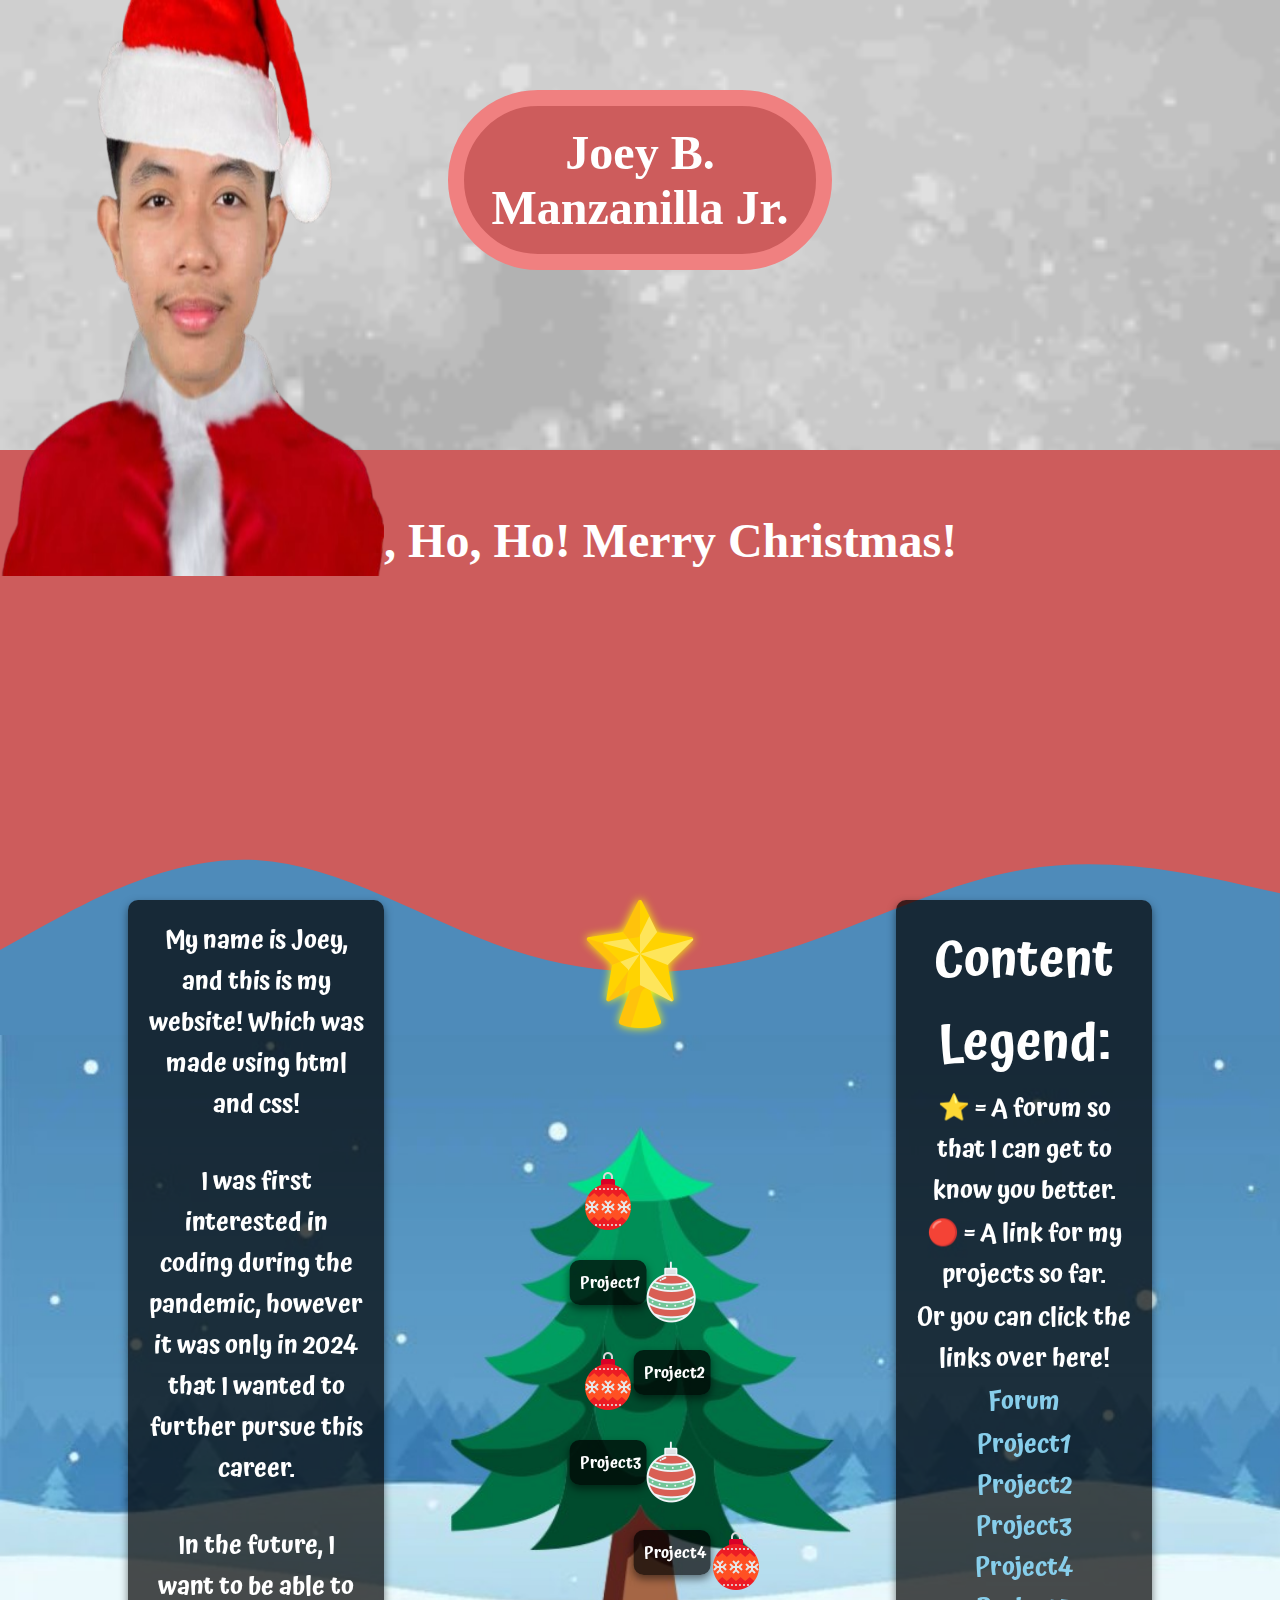
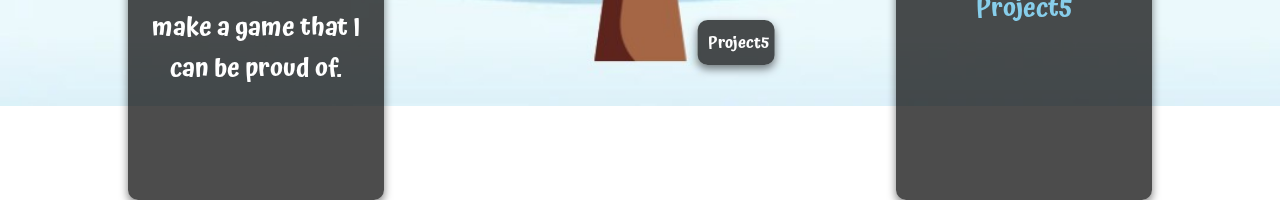
<file: index.html>
<!DOCTYPE html>
<html>
    <head>
        <meta charset="UTF-8">
        <meta name="viewport" content="width=device-width, initial-scale=1.0">
        <title>Midterm Project</title>
        <link rel="stylesheet" href="format.css">
        <link rel="preconnect" href="https://fonts.googleapis.com">
        <link rel="preconnect" href="https://fonts.gstatic.com" crossorigin>
        <link href="https://fonts.googleapis.com/css2?family=Mountains+of+Christmas:wght@400;700&family=Snowburst+One&display=swap" rel="stylesheet">
        <link rel="preconnect" href="https://fonts.googleapis.com">
        <link rel="preconnect" href="https://fonts.gstatic.com" crossorigin>
        <link href="https://fonts.googleapis.com/css2?family=Atma:wght@300;400;500;600;700&family=Roboto:ital,wght@0,100;0,300;0,400;0,500;0,700;0,900;1,100;1,300;1,400;1,500;1,700;1,900&display=swap" rel="stylesheet">
        <link rel="icon" type="image/png" href="images/icon2.png">
    </head>
    <body>
         <div id="body-background">
            <div id="content-container">
                <div id="box-name">
                    <p>Joey B. Manzanilla Jr.</p>
                </div>
                <div id="portrait-container">
                    <img src="images/portrait1.png">   
                        <div id="portrait-box">
                            <p>  Ho, Ho, Ho! Merry Christmas!</p>
                        </div>
                </div>
                <section class="section-top">    
                    <svg xmlns="http://www.w3.org/2000/svg" viewBox="0 0 1440 320"><path fill="#4e8bba" fill-opacity="1" d="M0,224L48,197.3C96,171,192,117,288,122.7C384,128,480,192,576,224C672,256,768,256,864,229.3C960,203,1056,149,1152,133.3C1248,117,1344,139,1392,149.3L1440,160L1440,320L1392,320C1344,320,1248,320,1152,320C1056,320,960,320,864,320C768,320,672,320,576,320C480,320,384,320,288,320C192,320,96,320,48,320L0,320Z"></path></svg>
                </section>
            </div>
            <div class="section2">
              <img src="images/background.jpg">
                <div id="text-box1">
                    <h1>Content Legend:</h1><br><br>
                    <p>⭐ = A forum so that I can get to know you better.</p><br><br>
                    <p>🔴 = A link for my projects so far.</p><br><br>
                    <p>Or you can click the links over here!</p><br><br>
                    <p><a href="revised website/others/forum/form.html">Forum</a></p><br><br>
                    <p>
                        <a href="revised website/others/project1.html" target="_blank">Project1<br></a>
                        <a href="revised website/others/project2.html" target="_blank">Project2<br></a>
                        <a href="revised website/others/ManzanillaE3-main/index1.html" target="_blank">Project3<br></a>
                        <a href="revised website/others/ManzanillaE3-main/More.html" target="_blank">Project4<br></a>
                        <a href="revised website/others/Ex5_Manzanilla/project5.html" target="_blank">Project5<br></a>
                    </p><br><br>
                </div>
                <div id="text-box2">
                    <p>My name is Joey, and this is my website! Which was made using html and css!</p><br><br>
                    <p>I was first interested in coding during the pandemic, however it was only in 2024 that I wanted to further pursue this career.</p><br><br>
                    <p>In the future, I want to be able to make a game that I can be proud of.</p><br><br>
                </div>
                    <div class="star">
                        <a href="revised website/others/forum/form.html">
                             <img src="images/star.png">
                        </a>
                    </div>
                    <div class="ball1">
                        <a href="revised website/others/project1.html" target="_blank">
                            <img src="images/ball1.png">
                            <span class="text-box"><p>Project1</p></span>
                        </a>
                    </div>
                    <div class="ball2">
                        <a href="revised website/others/project2.html" target="_blank">
                            <img src="images/ball2.png">
                            <span class="text-box"><p>Project2</p></span>
                        </a>
                    </div>
                    <div class="ball3">
                        <a href="revised website/others/ManzanillaE3-main/index1.html" target="_blank">
                            <img src="images/ball1.png">
                            <span class="text-box"><p>Project3</p></span>
                        </a>
                    </div>
                    <div class="ball4">
                        <a href="revised website/others/ManzanillaE3-main/More.html" target="_blank">
                            <img src="images/ball2.png">
                            <span class="text-box"><p>Project4</p></span>
                        </a>
                    </div>
                    <div class="ball5">
                        <a href="revised website/others/Ex5_Manzanilla/project5.html" target="_blank">
                        <img src="images/ball1.png">
                        <span class="text-box"><p>Project5</p></span>
                        </a>
                    </div>
            </div> 
    </body>
</html>
</file>
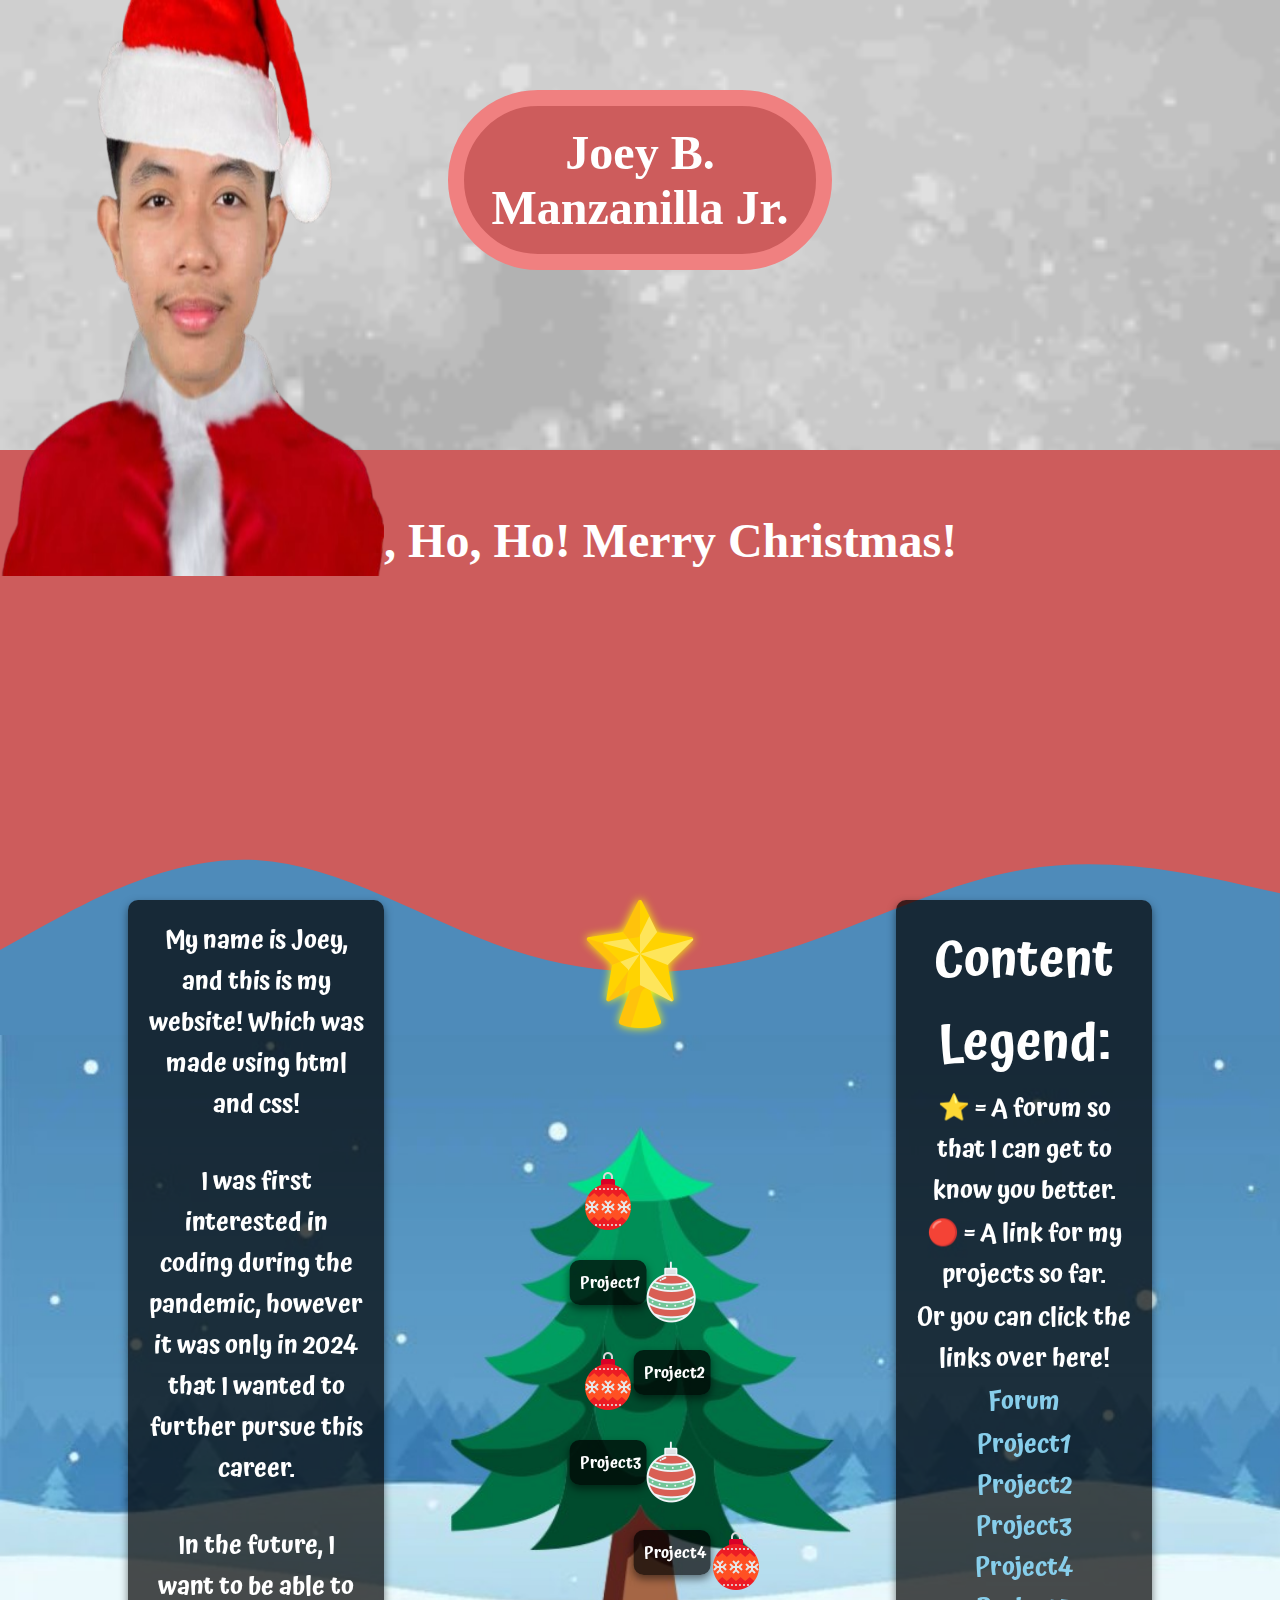
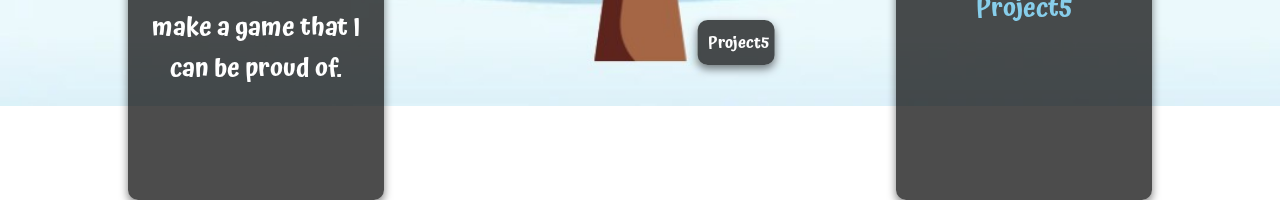
<file: revised website/index.html>
<!DOCTYPE html>
<html>
    <head>
        <meta charset="UTF-8">
        <meta name="viewport" content="width=device-width, initial-scale=1.0">
        <title>Midterm Project</title>
        <link rel="stylesheet" href="format.css">
        <link rel="preconnect" href="https://fonts.googleapis.com">
        <link rel="preconnect" href="https://fonts.gstatic.com" crossorigin>
        <link href="https://fonts.googleapis.com/css2?family=Mountains+of+Christmas:wght@400;700&family=Snowburst+One&display=swap" rel="stylesheet">
        <link rel="preconnect" href="https://fonts.googleapis.com">
        <link rel="preconnect" href="https://fonts.gstatic.com" crossorigin>
        <link href="https://fonts.googleapis.com/css2?family=Atma:wght@300;400;500;600;700&family=Roboto:ital,wght@0,100;0,300;0,400;0,500;0,700;0,900;1,100;1,300;1,400;1,500;1,700;1,900&display=swap" rel="stylesheet">
        <link rel="icon" type="image/png" href="images/icon2.png">
    </head>
    <body>
         <div id="body-background">
            <div id="content-container">
                <div id="box-name">
                    <p>Joey B. Manzanilla Jr.</p>
                </div>
                <div id="portrait-container">
                    <img src="images/portrait1.png">   
                        <div id="portrait-box">
                            <p>  Ho, Ho, Ho! Merry Christmas!</p>
                        </div>
                </div>
                <section class="section-top">    
                    <svg xmlns="http://www.w3.org/2000/svg" viewBox="0 0 1440 320"><path fill="#4e8bba" fill-opacity="1" d="M0,224L48,197.3C96,171,192,117,288,122.7C384,128,480,192,576,224C672,256,768,256,864,229.3C960,203,1056,149,1152,133.3C1248,117,1344,139,1392,149.3L1440,160L1440,320L1392,320C1344,320,1248,320,1152,320C1056,320,960,320,864,320C768,320,672,320,576,320C480,320,384,320,288,320C192,320,96,320,48,320L0,320Z"></path></svg>
                </section>
            </div>
            <div class="section2">
              <img src="images/background.jpg">
                <div id="text-box1">
                    <h1>Content Legend:</h1><br><br>
                    <p>⭐ = A forum so that I can get to know you better.</p><br><br>
                    <p>🔴 = A link for my projects so far.</p><br><br>
                    <p>Or you can click the links over here!</p><br><br>
                    <p><a href="others/forum/form.html">Forum</a></p><br><br>
                    <p>
                        <a href="others/project1.html" target="_blank">Project1<br></a>
                        <a href="others/project2.html" target="_blank">Project2<br></a>
                        <a href="others/ManzanillaE3-main/index1.html" target="_blank">Project3<br></a>
                        <a href="others/ManzanillaE3-main/More.html" target="_blank">Project4<br></a>
                        <a href="others/Ex5_Manzanilla/project5.html" target="_blank">Project5<br></a>
                    </p><br><br>
                </div>
                <div id="text-box2">
                    <p>My name is Joey, and this is my website! Which was made using html and css!</p><br><br>
                    <p>I was first interested in coding during the pandemic, however it was only in 2024 that I wanted to further pursue this career.</p><br><br>
                    <p>In the future, I want to be able to make a game that I can be proud of.</p><br><br>
                </div>
                    <div class="star">
                        <a href="others/forum/form.html">
                             <img src="images/star.png">
                        </a>
                    </div>
                    <div class="ball1">
                        <a href="others/project1.html" target="_blank">
                            <img src="images/ball1.png">
                            <span class="text-box"><p>Project1</p></span>
                        </a>
                    </div>
                    <div class="ball2">
                        <a href="others/project2.html" target="_blank">
                            <img src="images/ball2.png">
                            <span class="text-box"><p>Project2</p></span>
                        </a>
                    </div>
                    <div class="ball3">
                        <a href="others/ManzanillaE3-main/index1.html" target="_blank">
                            <img src="images/ball1.png">
                            <span class="text-box"><p>Project3</p></span>
                        </a>
                    </div>
                    <div class="ball4">
                        <a href="others/ManzanillaE3-main/More.html" target="_blank">
                            <img src="images/ball2.png">
                            <span class="text-box"><p>Project4</p></span>
                        </a>
                    </div>
                    <div class="ball5">
                        <a href="others/Ex5_Manzanilla/project5.html" target="_blank">
                        <img src="images/ball1.png">
                        <span class="text-box"><p>Project5</p></span>
                        </a>
                    </div>
            </div> 
    </body>
</html>
</file>
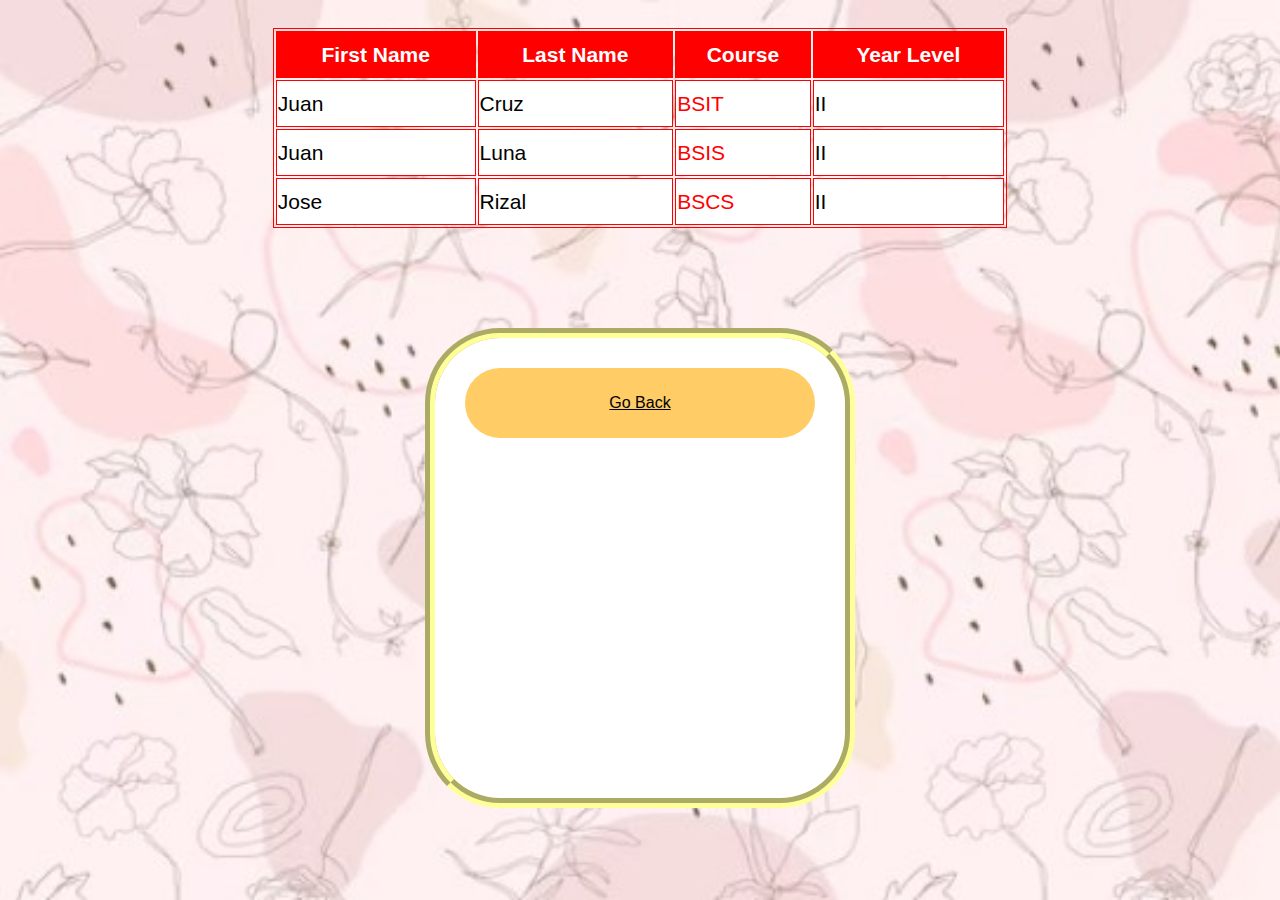
<file: revised website/others/Ex5_Manzanilla/Output3.html>
<!DOCTYPE html>

<html>
	<head>
		<title>Output3</title>
		<link rel = "stylesheet" type = "text/css" href = "format.css">
	</head>
	<body>
		<table>
			<tr>
				<th>First Name</th>
				<th>Last Name</th>
				<th>Course</th>
				<th>Year Level</th>
			</tr>
			<tr>
				<td>Juan</td>
				<td>Cruz</td>
				<td class = "td3">BSIT</td>
				<td>II</td>
			</tr>
			<tr>
				<td>Juan</td>
				<td>Luna</td>
				<td class = "td3">BSIS</td>
				<td>II</td>
			</tr>
			<tr>
				<td>Jose</td>
				<td>Rizal</td>
				<td class = "td3">BSCS</td>
				<td>II</td>
			</tr>
		</table>
		
		<div class = "box4">
			<a href = "websites/project5.html" target = "_self">Go Back</a>
		</div>
	</body>
</html>
</file>
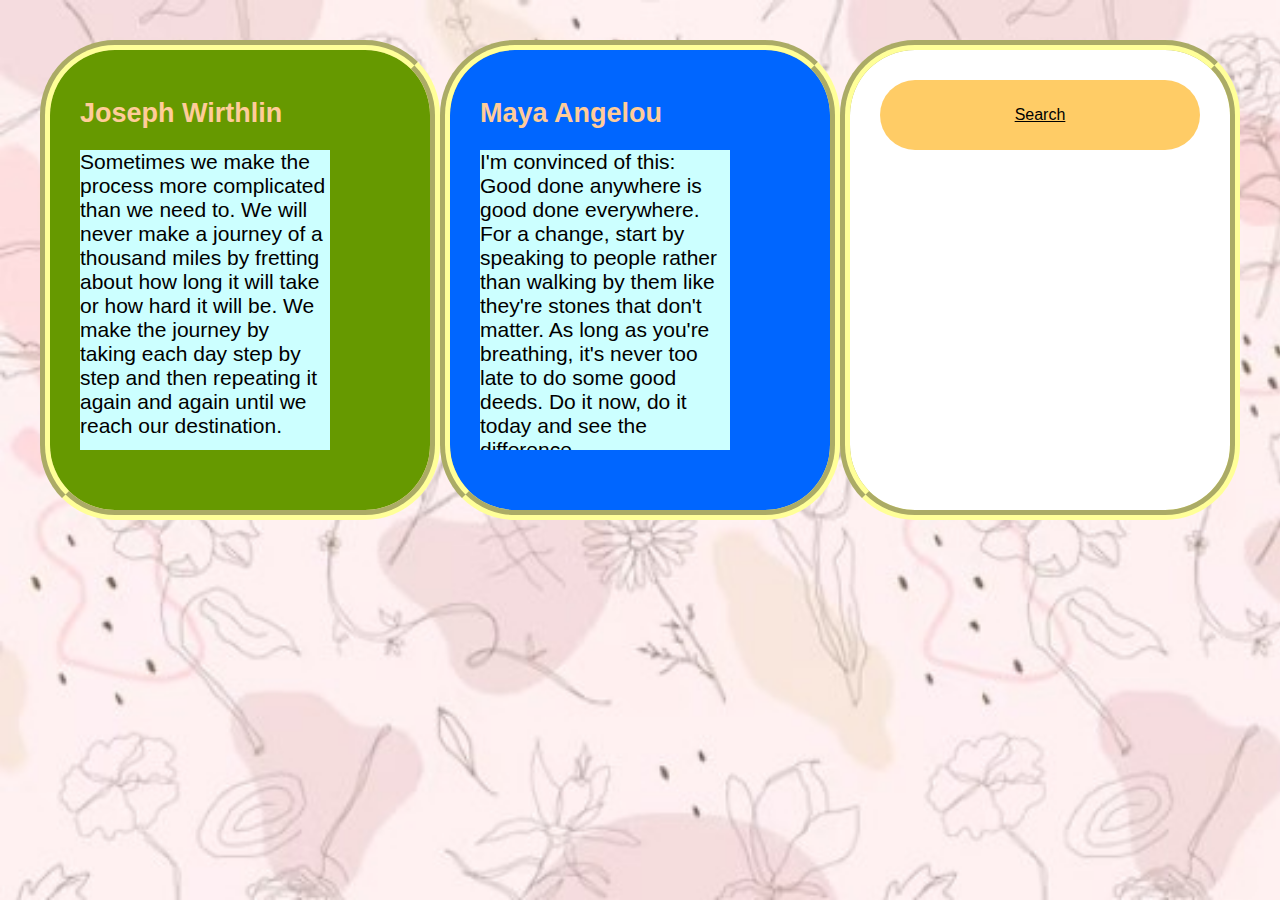
<file: revised website/others/Ex5_Manzanilla/project5.html>
<!DOCTYPE html>

<html>
	<head>
		<title>CSS Boxes</title>
		<link rel = "stylesheet" type = "text/css" href = "format.css">
	</head>
	<body class = "wrapper">
		<div class = "box1">
				<h1>Joseph Wirthlin</h1>
				<p>Sometimes we make the process more complicated than we need to. We will never make a 
				journey of a thousand miles by fretting about how long it will take or how hard it will be. We 
				make the journey by taking each day step by step and then repeating it again and again until we 
				reach our destination.</p>
		</div>
		<div class = "box2">
			<h1>Maya Angelou</h1>
			<p class = "scroll">I'm convinced of this: Good done anywhere is good done everywhere. For a change, start by 
speaking to people rather than walking by them like they're stones that don't matter. As long as 
you're breathing, it's never too late to do some good deeds. Do it now, do it today and see the 
difference.</p>
		</div>
		<div class = "box3">
			<a href = "Output3.html" target = "_self">Search</a>
		</div>
	</body>
</html>
</file>
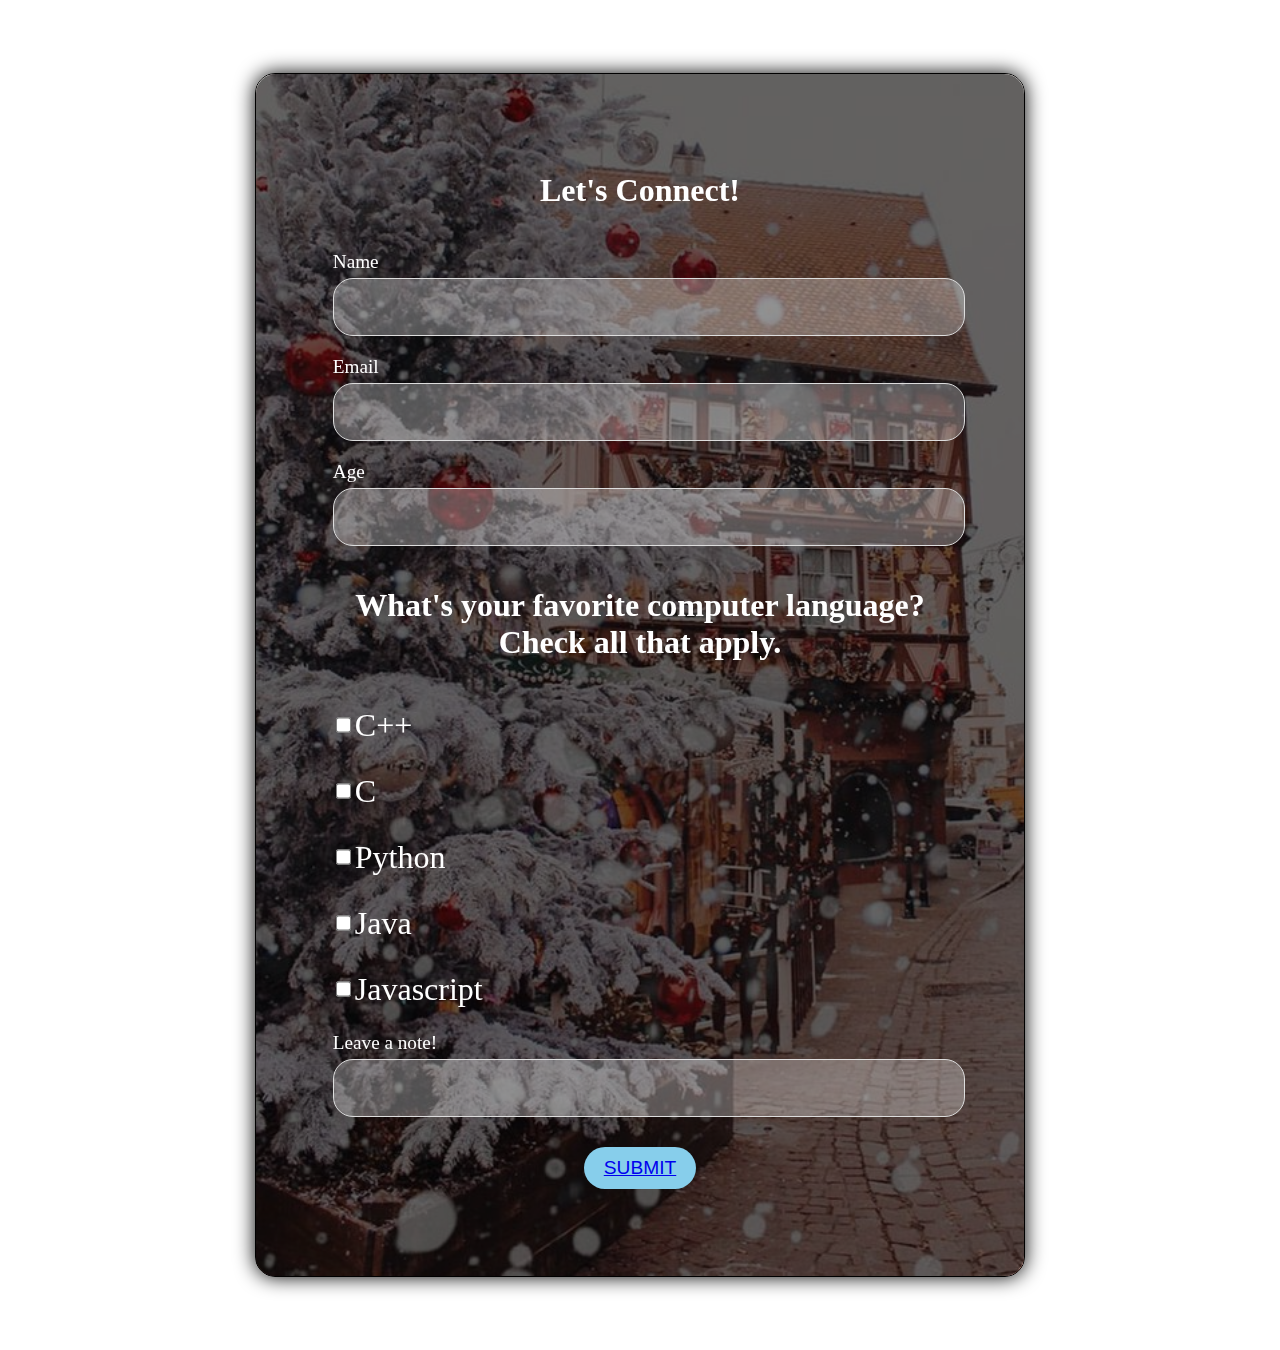
<file: revised website/others/forum/form.html>
<!DOCTYPE html>
<html lang="en">
<head>
    <meta charset="UTF-8">
    <meta name="viewport" content="width=device-width, initial-scale=1.0">
    <title>Document</title>
    <link rel="stylesheet" href="forum.css">
</head>
<body>
    <div class="forum">
        <form>
            <h1>Let's Connect!</h1>
            
            <div class="form-group">
                <label>Name</label>
                <input type="text">
            </div>
            <div class="form-group">
                <label>Email</label>
                <input type="email">
            </div>
            <div class="form-group">
                <label>Age</label>
                <input type="text">
            </div>
            <h1>What's your favorite computer language? Check all that apply.</h1>
            <div class="form-group checkbox-container">
                <div class="checkbox-group">
                    <input type="checkbox" id="c++">
                    <label for="c++">C++</label>
                </div>
                <div class="checkbox-group">
                    <input type="checkbox" id="c">
                    <label for="c">C</label>
                </div>
                <div class="checkbox-group">
                    <input type="checkbox" id="python">
                    <label for="python">Python</label>
                </div>
                <div class="checkbox-group">
                    <input type="checkbox" id="python">
                    <label for="python">Java</label>
                </div>
                <div class="checkbox-group">
                    <input type="checkbox" id="python">
                    <label for="python">Javascript</label>
                </div>
                <div class="form-group">
                    <label>Leave a note!</label>
                    <input type="text">
                </div>
            </div>
            <button><a href="thanks.html">SUBMIT</a></button>
        </form>
    </div>
</body>
</html>
</file>
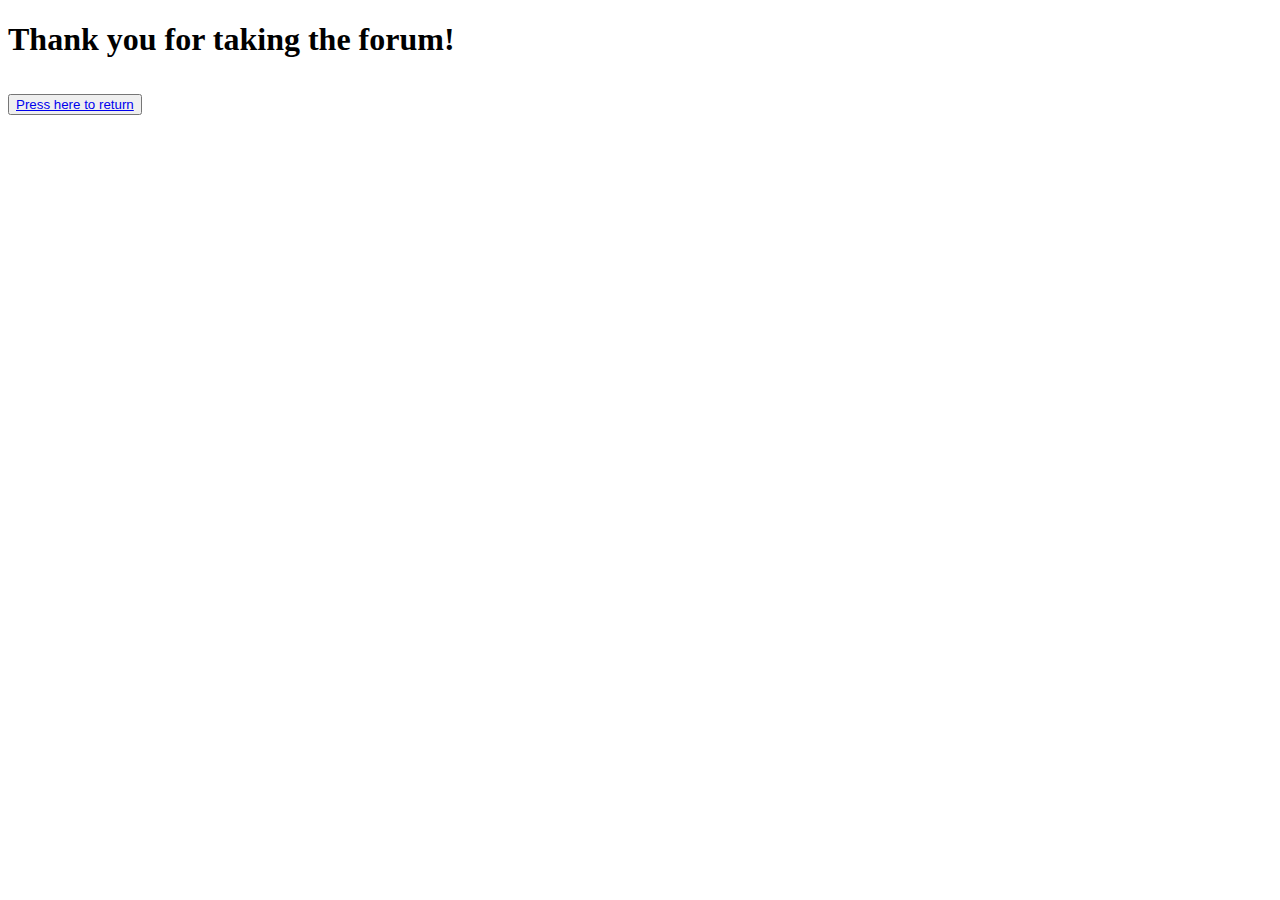
<file: revised website/others/forum/thanks.html>
<!DOCTYPE html>
<html lang="en">
<head>
    <meta charset="UTF-8">
    <meta name="viewport" content="width=device-width, initial-scale=1.0">
    <title>Document</title>
</head>
<body>
    <h1>Thank you for taking the forum!<h1>
    <button><a href="../../index.html">Press here to return<a></button>
</body>
</html>
</file>
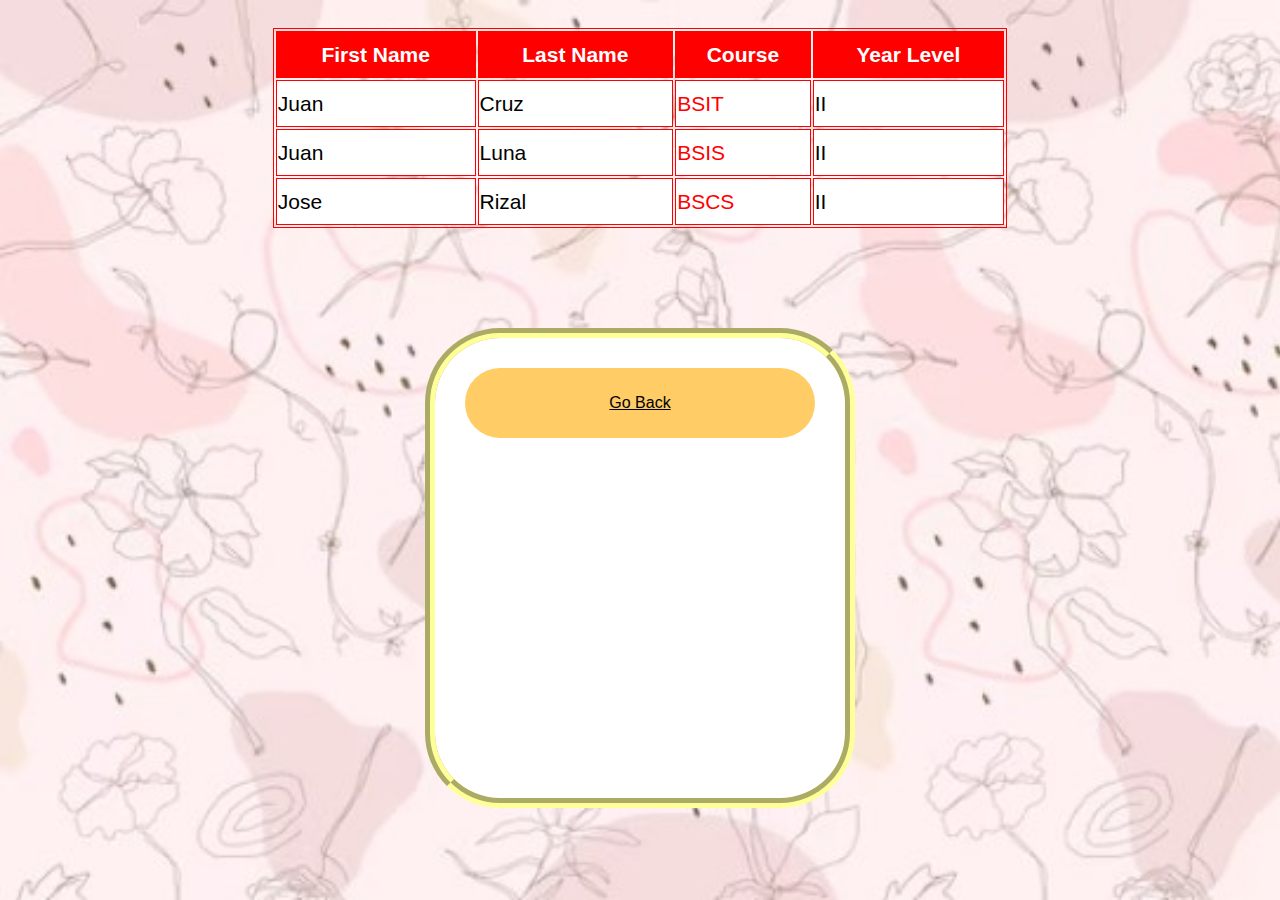
<file: revised website/others/Ex5_Manzanilla/websites/Output3.html>
<!DOCTYPE html>

<html>
	<head>
		<title>Output3</title>
		<link rel = "stylesheet" type = "text/css" href = "format.css">
	</head>
	<body>
		<table>
			<tr>
				<th>First Name</th>
				<th>Last Name</th>
				<th>Course</th>
				<th>Year Level</th>
			</tr>
			<tr>
				<td>Juan</td>
				<td>Cruz</td>
				<td class = "td3">BSIT</td>
				<td>II</td>
			</tr>
			<tr>
				<td>Juan</td>
				<td>Luna</td>
				<td class = "td3">BSIS</td>
				<td>II</td>
			</tr>
			<tr>
				<td>Jose</td>
				<td>Rizal</td>
				<td class = "td3">BSCS</td>
				<td>II</td>
			</tr>
		</table>
		
		<div class = "box4">
			<a href ="project5.html" target = "_self">Go Back</a>
		</div>
	</body>
</html>
</file>
<file: format.css>
*{
    margin: 0;
    padding: 0;
    box-sizing: border-box;
}

#body-background{
    background-image: url("images/background1.gif");
    background-repeat: no-repeat;
    background-attachment: fixed;
    background-size: cover;
    position: relative;
    overflow-x: hidden;
    overflow-y: hidden;
}

h1{
    color: white; 
    font-size: 3em; 
    margin: 0; 
    font-family: "Mountains of Christmas", serif;
    font-weight: 700;
    font-style: normal;
    font-size: clamp(1.5em, 5vw, 3em);
}

p{
    color: white; 
    font-size: 3em; 
    margin: 0; 
    font-family: "Mountains of Christmas", serif;
    font-weight: 700;
    font-style: normal;
    font-size: clamp(1.5em, 5vw, 3em);
}

#content-container{
    display: flex;
    position: relative;
    flex-direction: column;
    width: 100vw;
    height: 100vh;
    justify-content: center;
    align-items: center;

}

#box-name{
    position: fixed;
    display: flex;
    background-color: indianred;
    width: 30vw;
    height: 20vh;
    top: 20%;
    left: 50%;
    transform: translate(-50%, -50%);
    text-align: center;
    border-radius: 100px;
    justify-content: center;
    align-items: center;
    overflow: hidden;
    border: 1rem solid lightcoral;
}

#portrait-container {
    width: 100%; 
    height: 100%;
    display: flex;
    text-align: center;  
    flex-direction: column;
    justify-content: flex-start; 
    align-items: flex-start; 
    margin-bottom: 0;
    position: fixed;
}

#portrait-container img {
    display: block;
    position: absolute;
    width: 30vw;
    height: 64vh;
    top: 0;
    left: 0; 
    margin-bottom: 0;
    z-index: 2;
}

#portrait-box {
    position: fixed; 
    top: 60%; 
    left:  50%;
    transform: translate(-50%, -50%); 
    width: 100%; 
    height: 20vh; 
    background-color: indianred; 
    display: flex;
    justify-content: center; 
    align-items: center; 
    z-index: 1;
}

.section-top {
    width: 100%;
    height: 50vh;
    padding: 0;
    text-align: center;
    position: relative;
    overflow: hidden; 
    top: 40%;
    background-color: indianred;
    z-index: 2;
}

.section-top svg {
    width: 100%;
    height: auto;
    display: inline;
    position: absolute;
    bottom: 0; 
    left: 0;
    z-index: 2;
}

.section2 {
    width: 100vw; 
    height: 100vh;
    display: flex;
    justify-content: center; 
    align-items: center;
    z-index: 2;
}

.section2 img {
    width: 100%;
    height: auto;
    pointer-events: none;
    z-index: 1;
}

.container1{
    position: relative;
    display: flex;
    align-items: center;
    text-align: center;
    justify-content: center;
    width: 100%;
    z-index: 2;
}

#text-box1 {
    position: absolute;
    top: 75%;              
    right: 10%;           
    transform: translateY(-50%);
    width: 20vw; 
    height: 100vh;         
    padding: 20px;
    background-color: rgba(0, 0, 0, 0.7); 
    text-align: center;
    border-radius: 10px;
    box-shadow: 0px 4px 8px rgba(0, 0, 0, 0.5);     
    z-index: 2; 
    font-size: 0.1rem;     
}

#text-box2 {
    position: absolute;
    top: 75%;              
    left: 10%;           
    transform: translateY(-50%);
    width: 20vw; 
    height: 100vh;         
    padding: 20px;
    background-color: rgba(0, 0, 0, 0.7); 
    text-align: center;
    border-radius: 10px;
    box-shadow: 0px 4px 8px rgba(0, 0, 0, 0.5);         
    z-index: 2;  
}
 
.section2 p{
    font-family: "Atma", system-ui;
  font-weight: 600;
  font-style: normal;
  font-size: 1.6rem;
}

.section2 h1{
    font-family: "Atma", system-ui;
  font-weight: 600;
  font-style: normal;
  font-size: 3.2rem;
}

.container{
    width: 100%;
    height: 100%;
    position: relative;
}

.star{
    position: absolute;
    width: 10%;
    height: 10%;
    top: 50%;
    z-index: 10;
}

.star img {
    filter: drop-shadow(0px 0px 5px yellow);
}

.text-box {
    position: absolute;
    top: 100%; 
    left: 50%; 
    transform: translateX(-50%); 
    width: 6vw;
    height: 5vh;
    padding: 10px;
    background-color: rgba(0, 0, 0, 0.7);
    text-align: center;
    border-radius: 10px;
    box-shadow: 0px 4px 8px rgba(0, 0, 0, 0.5);
    z-index: 10;
    font-size: 1rem;
    color: white; 
}

.ball1, .ball2, .ball3, .ball4, .ball5 {
    position: absolute;
    width: 5%;
    height: 5%;
    z-index: 10;
}

.text-box p {
    margin: 0;
    font-size: 1rem;
}

.ball1{
    position: absolute;
    width: 5%;
    height: 5%;
    top: 65%;
    right: 50%;
    z-index: 10;
}

.ball2{
    position: absolute;
    width: 5%;
    height: 5%;
    top: 70%;
    right: 45%;
    z-index: 10;
}

.ball3{
    position: absolute;
    width: 5%;
    height: 5%;
    top: 75%;
    right: 50%;
    z-index: 10;
}

.ball4{
    position: absolute;
    width: 5%;
    height: 5%;
    top: 80%;
    right: 45%;
    z-index: 10;
}

.ball5{
    position: absolute;
    width: 5%;
    height: 5%;
    top: 85%;
    right: 40%;
    z-index: 10;
}

a{
    text-decoration: none;
}

a:link {
    color: skyblue;
  }
  
  a:visited {
    color: green;
  }
  
  a:hover {
    color: red;
  }
  
  a:active {
    color: yellow;
  }
</file>
<file: revised website/format.css>
*{
    margin: 0;
    padding: 0;
    box-sizing: border-box;
}

#body-background{
    background-image: url("images/background1.gif");
    background-repeat: no-repeat;
    background-attachment: fixed;
    background-size: cover;
    position: relative;
    overflow-x: hidden;
    overflow-y: hidden;
}

h1{
    color: white; 
    font-size: 3em; 
    margin: 0; 
    font-family: "Mountains of Christmas", serif;
    font-weight: 700;
    font-style: normal;
    font-size: clamp(1.5em, 5vw, 3em);
}

p{
    color: white; 
    font-size: 3em; 
    margin: 0; 
    font-family: "Mountains of Christmas", serif;
    font-weight: 700;
    font-style: normal;
    font-size: clamp(1.5em, 5vw, 3em);
}

#content-container{
    display: flex;
    position: relative;
    flex-direction: column;
    width: 100vw;
    height: 100vh;
    justify-content: center;
    align-items: center;

}

#box-name{
    position: fixed;
    display: flex;
    background-color: indianred;
    width: 30vw;
    height: 20vh;
    top: 20%;
    left: 50%;
    transform: translate(-50%, -50%);
    text-align: center;
    border-radius: 100px;
    justify-content: center;
    align-items: center;
    overflow: hidden;
    border: 1rem solid lightcoral;
}

#portrait-container {
    width: 100%; 
    height: 100%;
    display: flex;
    text-align: center;  
    flex-direction: column;
    justify-content: flex-start; 
    align-items: flex-start; 
    margin-bottom: 0;
    position: fixed;
}

#portrait-container img {
    display: block;
    position: absolute;
    width: 30vw;
    height: 64vh;
    top: 0;
    left: 0; 
    margin-bottom: 0;
    z-index: 2;
}

#portrait-box {
    position: fixed; 
    top: 60%; 
    left:  50%;
    transform: translate(-50%, -50%); 
    width: 100%; 
    height: 20vh; 
    background-color: indianred; 
    display: flex;
    justify-content: center; 
    align-items: center; 
    z-index: 1;
}

.section-top {
    width: 100%;
    height: 50vh;
    padding: 0;
    text-align: center;
    position: relative;
    overflow: hidden; 
    top: 40%;
    background-color: indianred;
    z-index: 2;
}

.section-top svg {
    width: 100%;
    height: auto;
    display: inline;
    position: absolute;
    bottom: 0; 
    left: 0;
    z-index: 2;
}

.section2 {
    width: 100vw; 
    height: 100vh;
    display: flex;
    justify-content: center; 
    align-items: center;
    z-index: 2;
}

.section2 img {
    width: 100%;
    height: auto;
    pointer-events: none;
    z-index: 1;
}

.container1{
    position: relative;
    display: flex;
    align-items: center;
    text-align: center;
    justify-content: center;
    width: 100%;
    z-index: 2;
}

#text-box1 {
    position: absolute;
    top: 75%;              
    right: 10%;           
    transform: translateY(-50%);
    width: 20vw; 
    height: 100vh;         
    padding: 20px;
    background-color: rgba(0, 0, 0, 0.7); 
    text-align: center;
    border-radius: 10px;
    box-shadow: 0px 4px 8px rgba(0, 0, 0, 0.5);     
    z-index: 2; 
    font-size: 0.1rem;     
}

#text-box2 {
    position: absolute;
    top: 75%;              
    left: 10%;           
    transform: translateY(-50%);
    width: 20vw; 
    height: 100vh;         
    padding: 20px;
    background-color: rgba(0, 0, 0, 0.7); 
    text-align: center;
    border-radius: 10px;
    box-shadow: 0px 4px 8px rgba(0, 0, 0, 0.5);         
    z-index: 2;  
}
 
.section2 p{
    font-family: "Atma", system-ui;
  font-weight: 600;
  font-style: normal;
  font-size: 1.6rem;
}

.section2 h1{
    font-family: "Atma", system-ui;
  font-weight: 600;
  font-style: normal;
  font-size: 3.2rem;
}

.container{
    width: 100%;
    height: 100%;
    position: relative;
}

.star{
    position: absolute;
    width: 10%;
    height: 10%;
    top: 50%;
    z-index: 10;
}

.star img {
    filter: drop-shadow(0px 0px 5px yellow);
}

.text-box {
    position: absolute;
    top: 100%; 
    left: 50%; 
    transform: translateX(-50%); 
    width: 6vw;
    height: 5vh;
    padding: 10px;
    background-color: rgba(0, 0, 0, 0.7);
    text-align: center;
    border-radius: 10px;
    box-shadow: 0px 4px 8px rgba(0, 0, 0, 0.5);
    z-index: 10;
    font-size: 1rem;
    color: white; 
}

.ball1, .ball2, .ball3, .ball4, .ball5 {
    position: absolute;
    width: 5%;
    height: 5%;
    z-index: 10;
}

.text-box p {
    margin: 0;
    font-size: 1rem;
}

.ball1{
    position: absolute;
    width: 5%;
    height: 5%;
    top: 65%;
    right: 50%;
    z-index: 10;
}

.ball2{
    position: absolute;
    width: 5%;
    height: 5%;
    top: 70%;
    right: 45%;
    z-index: 10;
}

.ball3{
    position: absolute;
    width: 5%;
    height: 5%;
    top: 75%;
    right: 50%;
    z-index: 10;
}

.ball4{
    position: absolute;
    width: 5%;
    height: 5%;
    top: 80%;
    right: 45%;
    z-index: 10;
}

.ball5{
    position: absolute;
    width: 5%;
    height: 5%;
    top: 85%;
    right: 40%;
    z-index: 10;
}

a{
    text-decoration: none;
}

a:link {
    color: skyblue;
  }
  
  a:visited {
    color: green;
  }
  
  a:hover {
    color: red;
  }
  
  a:active {
    color: yellow;
  }
</file>
<file: revised website/others/Ex5_Manzanilla/format.css>
.box1{
	width: 350px;
	height: 400px;
	background-color: #669900;
	padding: 30px;
	border: 10px #ffff99 solid;
	border-radius: 75px; 
	border-style: groove;
}

.box1:hover{
	background-color: #334d00;
}

.box2{
	width: 350px;
	height: 400px;
	background-color: #0066ff;
	padding: 30px;
	border: 10px #ffff99 solid;
	border-radius: 75px;
	border-style: groove;
}

.box2:hover{
	background-color: #002966;
}

.box3{
	width: 350px;
	height: 400px;
	background-color: #ffffff;
	padding: 30px;
	border: 10px #ffff99 solid;
	border-radius: 75px;
	border-style: groove;
}

.box3:hover{
	background-color: #dddddd;
}

h1{
	color:#ffcc99;
	font-size: 27px;
	font-family: Helvetica, Verdana, Arial;
}

a{
	display: block;
	width: 100%;
	height: 70px;
	background-color: #ffcc66;
	border-radius: 75px;
	text-align: center;
	line-height: 70px;
	font-family: Helvetica, Verdana, Arial;
	color: #000000;
}

a:hover{
	color: #660066;
	background-color: #ffaa00;
}

a:active{
	color: #cc00cc;
	background-color: #b37700;
}

a:hover{
	color: #ff33ff;
	background-color: #4d3300;
}

p{
	width: 250px;
	height: 300px;
	background-color: #ccffff;
	font-size: 21px;
	font-family: Helvetica, Verdana, Arial;
}

p.box2{
	width: 250px;
	height: 300px;
	background-color: #ccffff;
	overflow: auto;
	font-size: 21px;
}

p:hover{
	background-color: #009999;
}

.scroll {
  overflow: scroll;
}

.wrapper{
	padding: 20px;
	margin: 20px;
	display: flex;
	justify-content: space-between;
}

body{
	background-image: url("background1.jpg");
	background-repeat: no-repeat;
	background-attachment: fixed;
	background-size: cover;
	padding: 20px;
}

table{
	border: 1px solid red;
	width: 60%;
	height: 200px;
	font-size: 21px;
	font-family: Helvetica, Verdana, Arial;
	margin: auto;
}

th{
	border: 1px solid red;
	background-color: red;
	color: white;
}

td{
	border: 1px solid red;
	color: black;
	background-color: white;
}

.td3{
	color: red;
	background-color: white;
}

.box4{
	width: 350px;
	height: 400px;
	background-color: #ffffff;
	padding: 30px;
	border: 10px #ffff99 solid;
	border-radius: 75px;
	border-style: groove;
	margin: auto;
	margin-top: 100px;
	display: block;
}

.box4 a{
	display: inline-block;
}

.box4:hover{
	background-color: #dddddd;
}
</file>
<file: revised website/others/forum/forum.css>
body {
    display: flex;
    align-items: center;
    justify-content: center;
    height: 150vh;
    margin: 0;
    text-align: center;
}

.forum {
    border: 1px solid black;
    width: 60%;
    height: auto;
    background: url("images/yessir.jpg");
    background-size: cover;
    background-position: fixed;
    color: white;
    border-radius: 20px;
    box-shadow: 0px 0px 20px black;
    margin: 10% auto;
}

form {
    display: flex;
    flex-direction: column;
    align-items: center;
    box-sizing: border-box;
    padding: 10%;
    width: 100%;
    height: 100%;
    border-radius: 20px;
    backdrop-filter: brightness(40%);
    gap: 20px;
}

.form-group {
    display: flex;
    flex-direction: column;
    align-items: flex-start; 
    width: 100%;
    gap: 5px; 
}

.checkbox-container {
    display: flex;
    gap: 20px; 
    flex-wrap: wrap; 
    justify-content: center; 
}

.checkbox-group {
    display: flex;
    align-items: center;
}

.checkbox-group input[type="checkbox"] {
    transform: scale(1.2);
    margin-right: 5px;
}

.checkbox-group label {
    font-size: 2em;
    margin: 0;
}

label {
    font-size: 1.2em;
    padding-left: 0;
}

input {
    width: 100%;
    height: 40px;
    padding: 8px;
    font-size: 1em;
    border: 1px solid #ddd;
    background: rgba(255, 255, 255, 0.3);
    border-radius: 20px;
}

button {
    padding: 10px 20px;
    font-size: 1.2em;
    border: none;
    border-radius: 40px;
    margin: 10px 0px;
    cursor: pointer;
    background-color: skyblue;
    color: white;
}
</file>
<file: revised website/others/Ex5_Manzanilla/websites/format.css>
.box1{
	width: 350px;
	height: 400px;
	background-color: #669900;
	padding: 30px;
	border: 10px #ffff99 solid;
	border-radius: 75px; 
	border-style: groove;
}

.box1:hover{
	background-color: #334d00;
}

.box2{
	width: 350px;
	height: 400px;
	background-color: #0066ff;
	padding: 30px;
	border: 10px #ffff99 solid;
	border-radius: 75px;
	border-style: groove;
}

.box2:hover{
	background-color: #002966;
}

.box3{
	width: 350px;
	height: 400px;
	background-color: #ffffff;
	padding: 30px;
	border: 10px #ffff99 solid;
	border-radius: 75px;
	border-style: groove;
}

.box3:hover{
	background-color: #dddddd;
}

h1{
	color:#ffcc99;
	font-size: 27px;
	font-family: Helvetica, Verdana, Arial;
}

a{
	display: block;
	width: 100%;
	height: 70px;
	background-color: #ffcc66;
	border-radius: 75px;
	text-align: center;
	line-height: 70px;
	font-family: Helvetica, Verdana, Arial;
	color: #000000;
}

a:hover{
	color: #660066;
	background-color: #ffaa00;
}

a:active{
	color: #cc00cc;
	background-color: #b37700;
}

a:hover{
	color: #ff33ff;
	background-color: #4d3300;
}

p{
	width: 250px;
	height: 300px;
	background-color: #ccffff;
	font-size: 21px;
	font-family: Helvetica, Verdana, Arial;
}

p.box2{
	width: 250px;
	height: 300px;
	background-color: #ccffff;
	overflow: auto;
	font-size: 21px;
}

p:hover{
	background-color: #009999;
}

.scroll {
  overflow: scroll;
}

.wrapper{
	padding: 20px;
	margin: 20px;
	display: flex;
	justify-content: space-between;
}

body{
	background-image: url("background1.jpg");
	background-repeat: no-repeat;
	background-attachment: fixed;
	background-size: cover;
	padding: 20px;
}

table{
	border: 1px solid red;
	width: 60%;
	height: 200px;
	font-size: 21px;
	font-family: Helvetica, Verdana, Arial;
	margin: auto;
}

th{
	border: 1px solid red;
	background-color: red;
	color: white;
}

td{
	border: 1px solid red;
	color: black;
	background-color: white;
}

.td3{
	color: red;
	background-color: white;
}

.box4{
	width: 350px;
	height: 400px;
	background-color: #ffffff;
	padding: 30px;
	border: 10px #ffff99 solid;
	border-radius: 75px;
	border-style: groove;
	margin: auto;
	margin-top: 100px;
	display: block;
}

.box4 a{
	display: inline-block;
}

.box4:hover{
	background-color: #dddddd;
}
</file>
